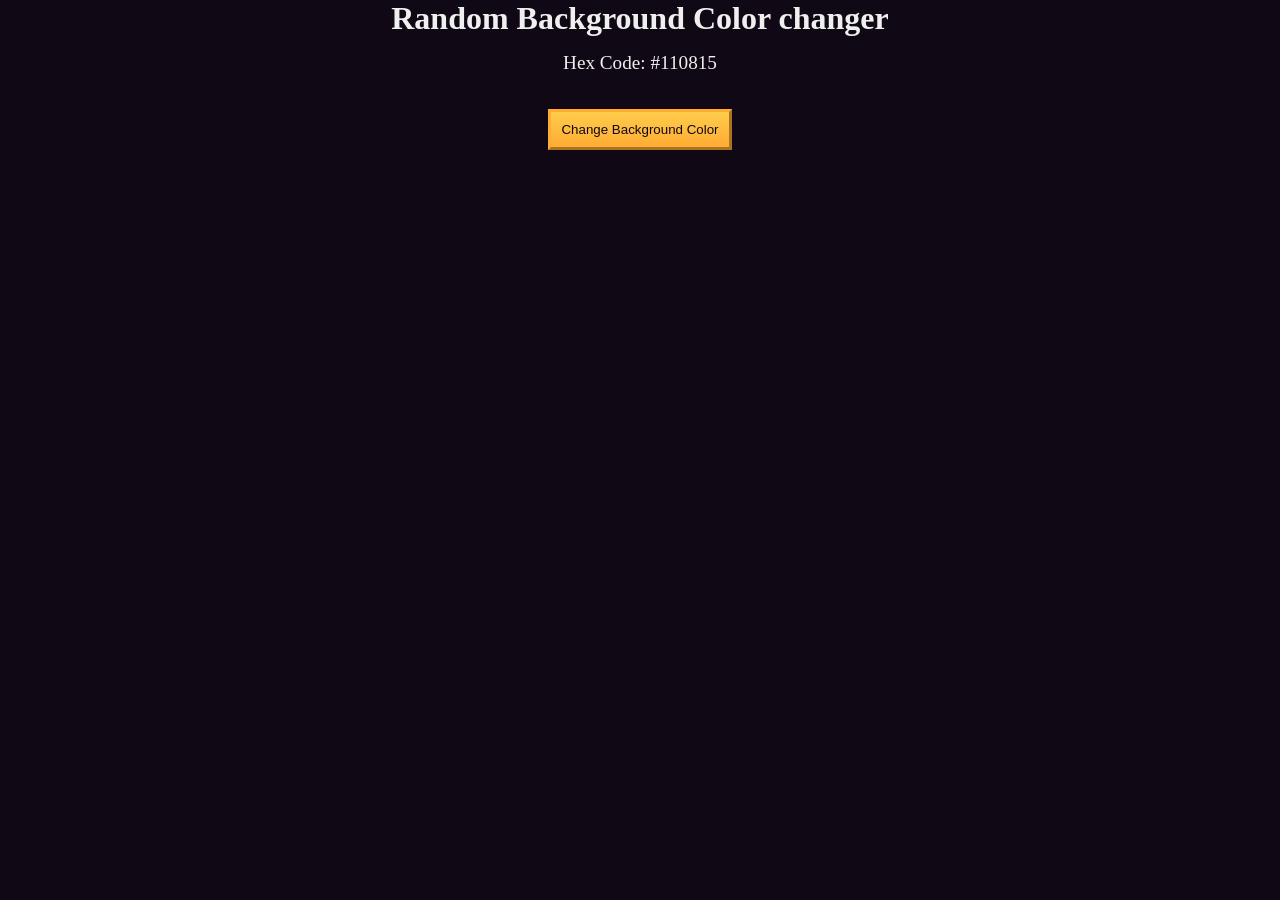
<file: debugging/index.html>
<!doctype html>
<html lang="en">
  <head>
    <meta charset="UTF-8" />
    <meta name="viewport" content="width=device-width, initial-scale=1.0" />
    <title>Debug a random background color changer</title>
    <link rel="stylesheet" href="styles.css" />
  </head>

  <body>
    <h1>Random Background Color changer</h1>

    <main>
      <section class="bg-information-container">
        <p>Hex Code: <span id="bg-hex-code">#110815</span></p>
      </section>

      <button class="btn" id="btn">Change Background Color</button>
    </main>
    <script src="script.js"></script>
  </body>
</html>
</file>
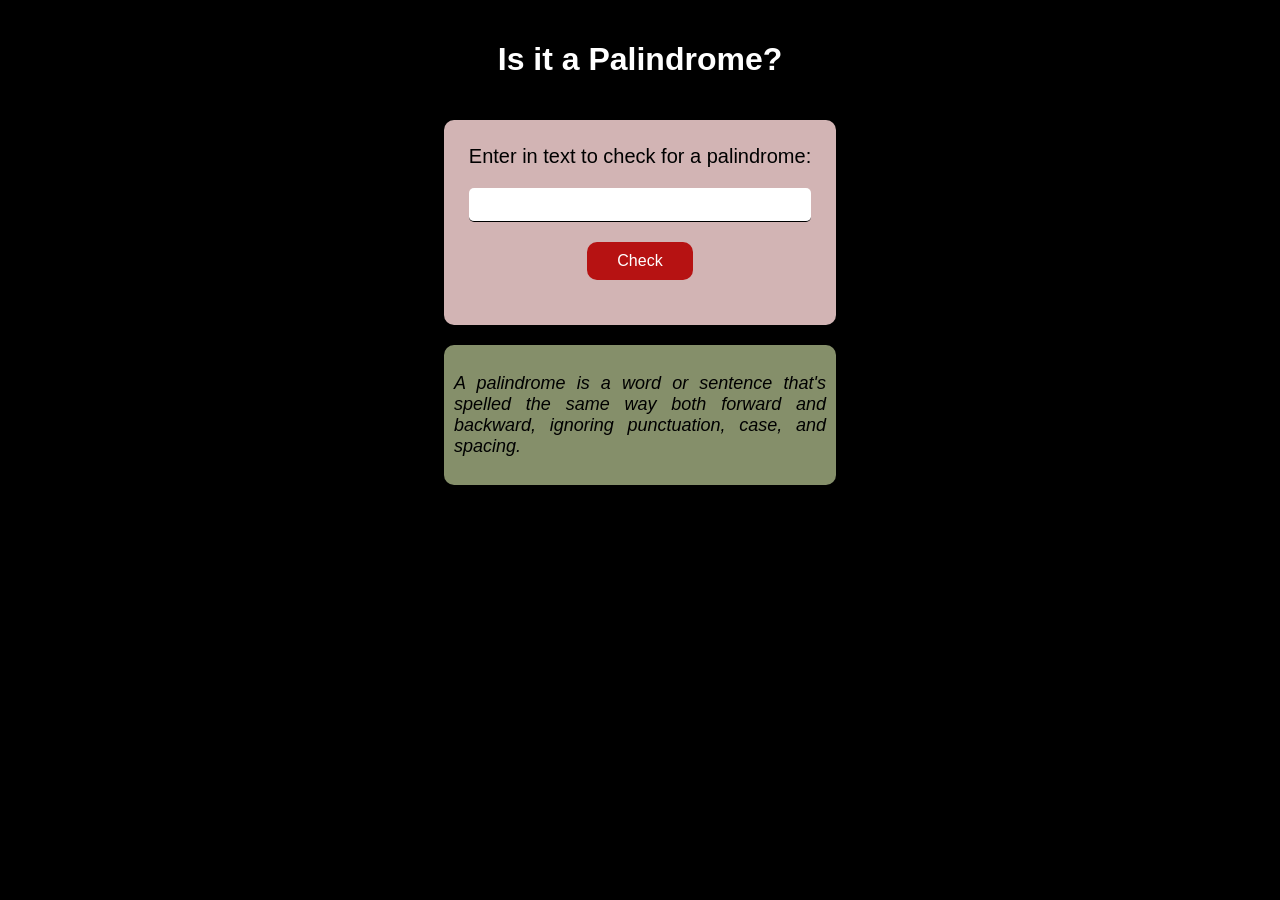
<file: basic-regex/palindrome-checker/index.html>
<!doctype html>
<html lang="en">
  <head>
    <meta charset="UTF-8" />
    <meta name="viewport" content="width=device-width, initial-scale=1.0" />
    <link rel="stylesheet" href="./styles.css" />
    <title>Palindrome Checker</title>
  </head>
  <body>
    <main class="container">
      <h1>Is it a Palindrome?</h1>
      <div class="palindrom-div">
        <label class="palindrom-class" for="text-input"
          >Enter in text to check for a palindrome:
        </label>
        <input class="palindrom-input" id="text-input" type="text" />
        <button class="palindrom-button" id="check-btn" type="button">
          Check
        </button>
        <div class="palindrom-result" id="result"></div>
      </div>
      <div class="palindrom-info-div">
        <p class="palindrom-info">
          A palindrome is a word or sentence that's spelled the same way both
          forward and backward, ignoring punctuation, case, and spacing.
        </p>
      </div>
    </main>
    <script src="script.js"></script>
  </body>
</html>
</file>
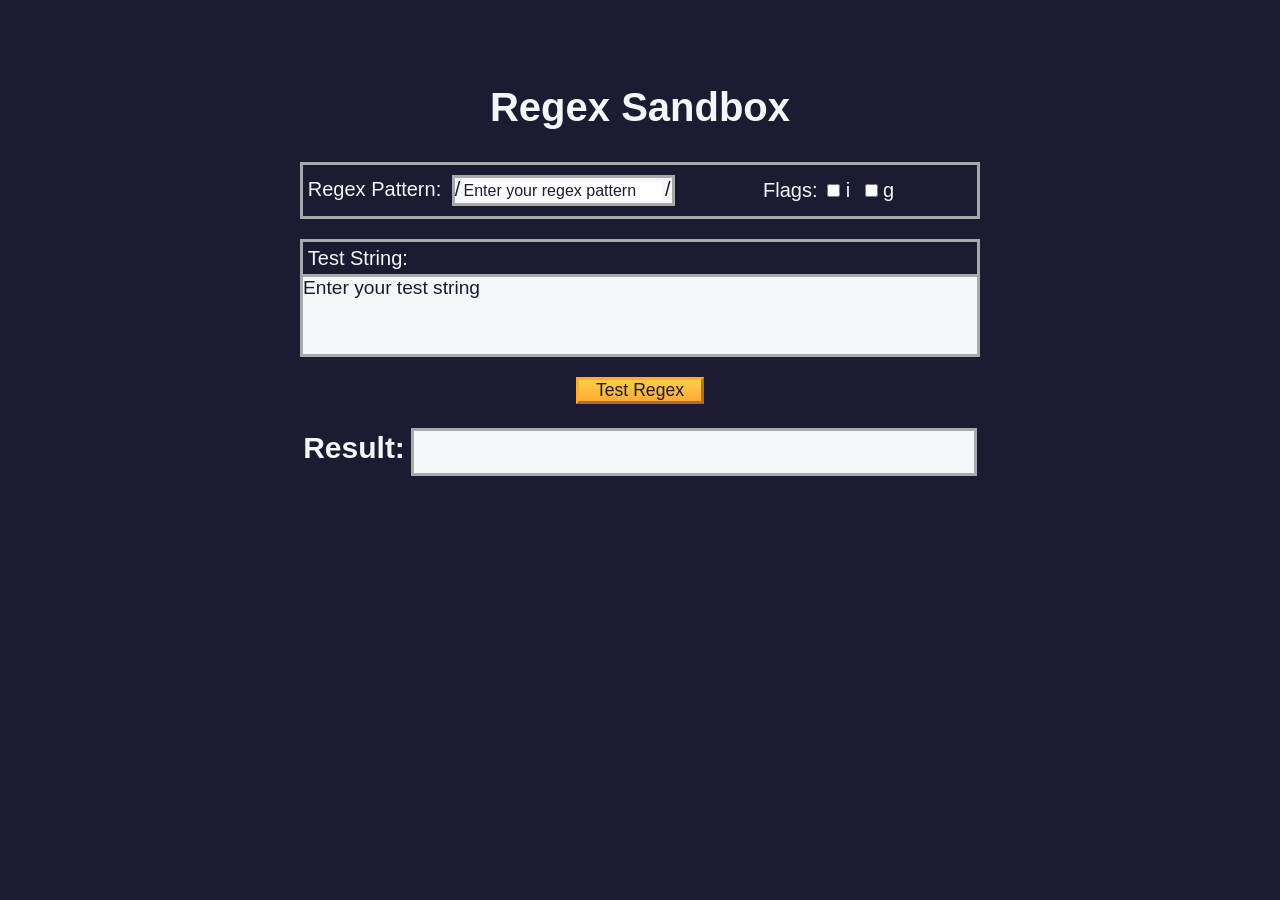
<file: basic-regex/regex-sandbox/index.html>
<!doctype html>
<html lang="en">
  <head>
    <meta charset="UTF-8" />
    <meta name="viewport" content="width=device-width, initial-scale=1.0" />
    <link rel="stylesheet" href="styles.css" />
    <title>Regex Sandbox</title>
  </head>

  <body>
    <h1>Regex Sandbox</h1>
    <main>
      <div id="regex-container">
        <label for="pattern"
          >Regex Pattern:
          <div id="pattern-container">
            /<input
              type="text"
              id="pattern"
              name="pattern"
              placeholder="Enter your regex pattern"
            />/
          </div>
        </label>
        <div id="flags-container">
          <p>Flags:</p>
          <label for="i">
            <input type="checkbox" name="flags" id="i" value="i" /> i
          </label>
          <label for="g">
            <input type="checkbox" name="flags" id="g" value="g" /> g
          </label>
        </div>
      </div>
      <div id="test-container">
        <p>Test String:</p>
        <div
          id="test-string"
          placeholder="Enter your test string"
          contenteditable="true"
        ></div>
      </div>
      <button class="btn" id="test-btn" type="button">Test Regex</button>
      <div id="result-container">
        <h2>Result:</h2>
        <p id="result"></p>
      </div>
    </main>
    <script src="script.js"></script>
  </body>
</html>
</file>
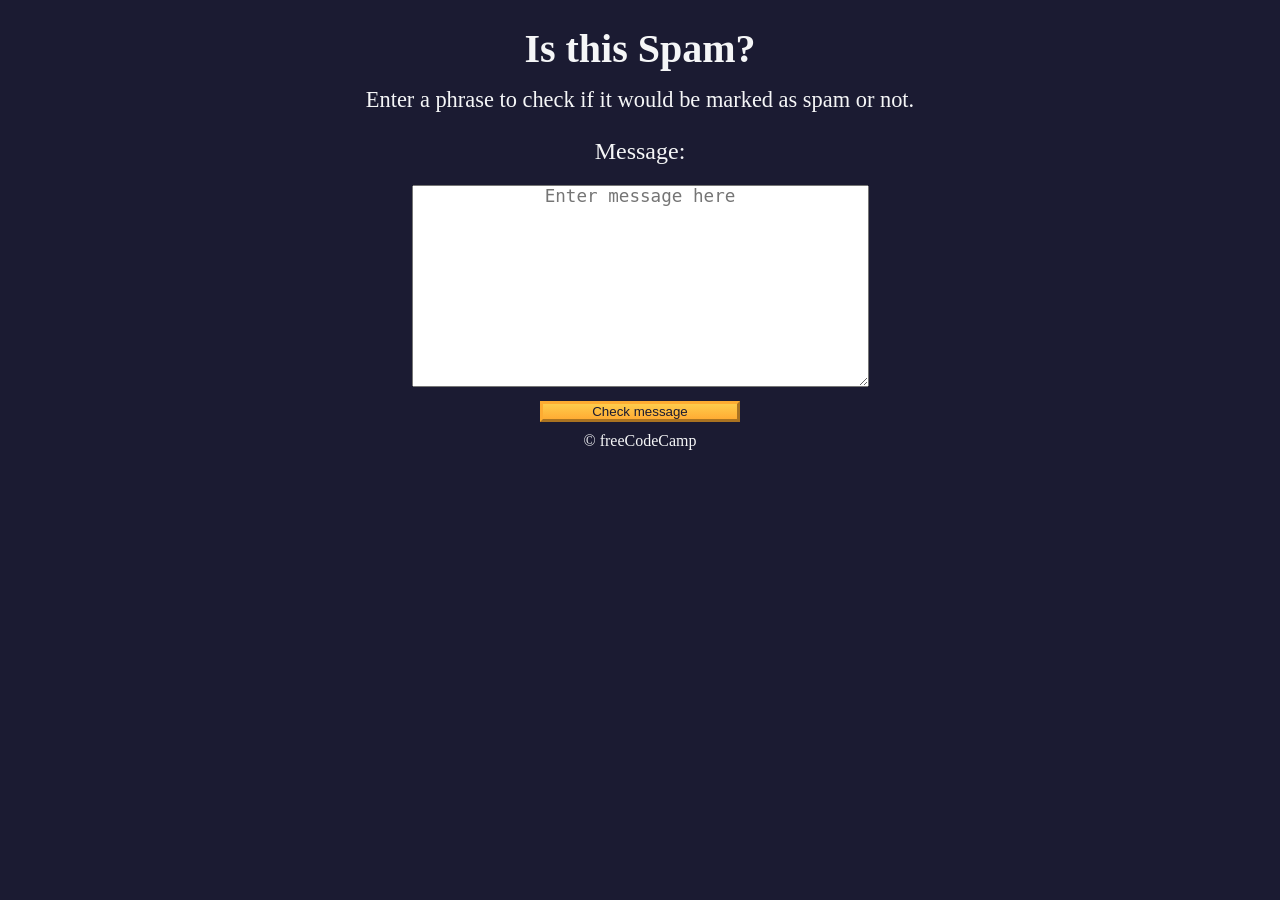
<file: basic-regex/spam-filter/index.html>
<!doctype html>
<html lang="en">
  <head>
    <meta charset="UTF-8" />
    <meta name="viewport" content="width=device-width" />
    <title>Learn Regular Expressions by Building a Spam Filter</title>
    <link rel="stylesheet" href="styles.css" />
  </head>

  <body>
    <header class="main-text">
      <h1 class="title">Is this Spam?</h1>
      <p class="description">
        Enter a phrase to check if it would be marked as spam or not.
      </p>
    </header>

    <main>
      <label class="message-label" for="message-input">Message: </label>
      <textarea
        placeholder="Enter message here"
        value=""
        type="text"
        name="message"
        id="message-input"
        rows="10"
        cols="40"
      ></textarea>
      <button class="btn" id="check-message-btn" type="button">
        Check message
      </button>
      <p id="result-message"></p>
    </main>

    <footer class="footer">&copy; freeCodeCamp</footer>
    <script src="spam-folter.js"></script>
  </body>
</html>
</file>
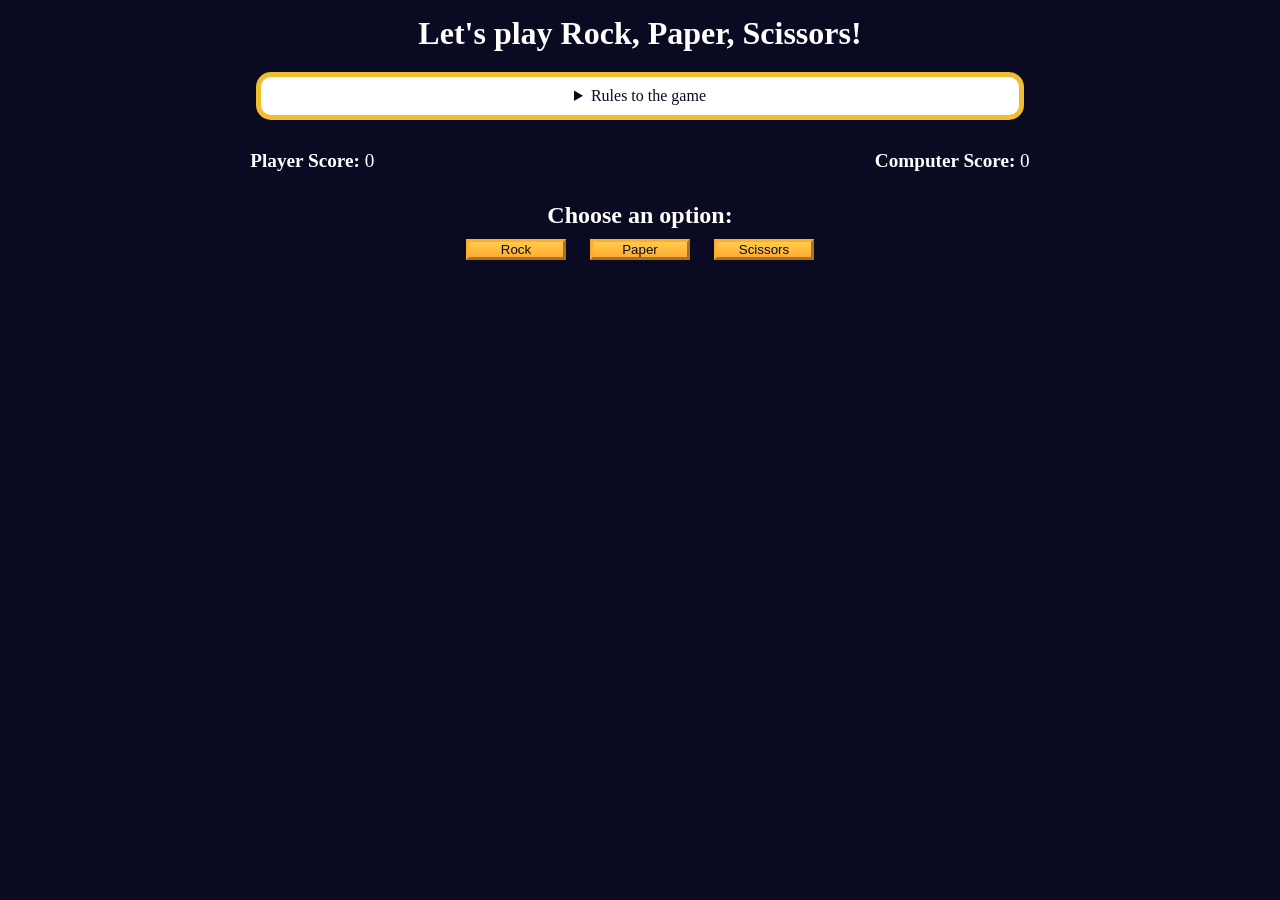
<file: dom -manipulation-and-events/ rock-paper-scissors-game/index.html>
<!doctype html>
<html lang="en">
  <head>
    <meta charset="UTF-8" />
    <meta name="viewport" content="width=device-width, initial-scale=1.0" />
    <title>Rock, Paper, Scissors game</title>
    <link rel="stylesheet" href="./styles.css" />
  </head>
  <body>
    <h1>Let's play Rock, Paper, Scissors!</h1>
    <main>
      <details class="rules-container">
        <summary>Rules to the game</summary>

        <p>You will be playing against the computer.</p>
        <p>You can choose between Rock, Paper, and Scissors.</p>
        <p>The first one to three points wins.</p>

        <p>Here are the rules to getting a point in the game:</p>
        <ul>
          <li>Rock beats Scissors</li>
          <li>Scissors beats Paper</li>
          <li>Paper beats Rock</li>
        </ul>
        <p>
          If the player and computer choose the same option (e.g., Paper and
          Paper), then no one gets the point.
        </p>
      </details>

      <div class="score-container">
        <strong
          >Player Score: <span class="score" id="player-score">0</span></strong
        >
        <strong
          >Computer Score:
          <span class="score" id="computer-score">0</span></strong
        >
      </div>

      <section class="options-container">
        <h2>Choose an option:</h2>
        <div class="btn-container">
          <button id="rock-btn" class="btn">Rock</button>
          <button id="paper-btn" class="btn">Paper</button>
          <button id="scissors-btn" class="btn">Scissors</button>
        </div>
      </section>

      <div class="results-container">
        <p id="results-msg"></p>
        <p id="winner-msg"></p>
        <button class="btn" id="reset-game-btn">Play again?</button>
      </div>
    </main>
    <script src="./script.js"></script>
  </body>
</html>
</file>
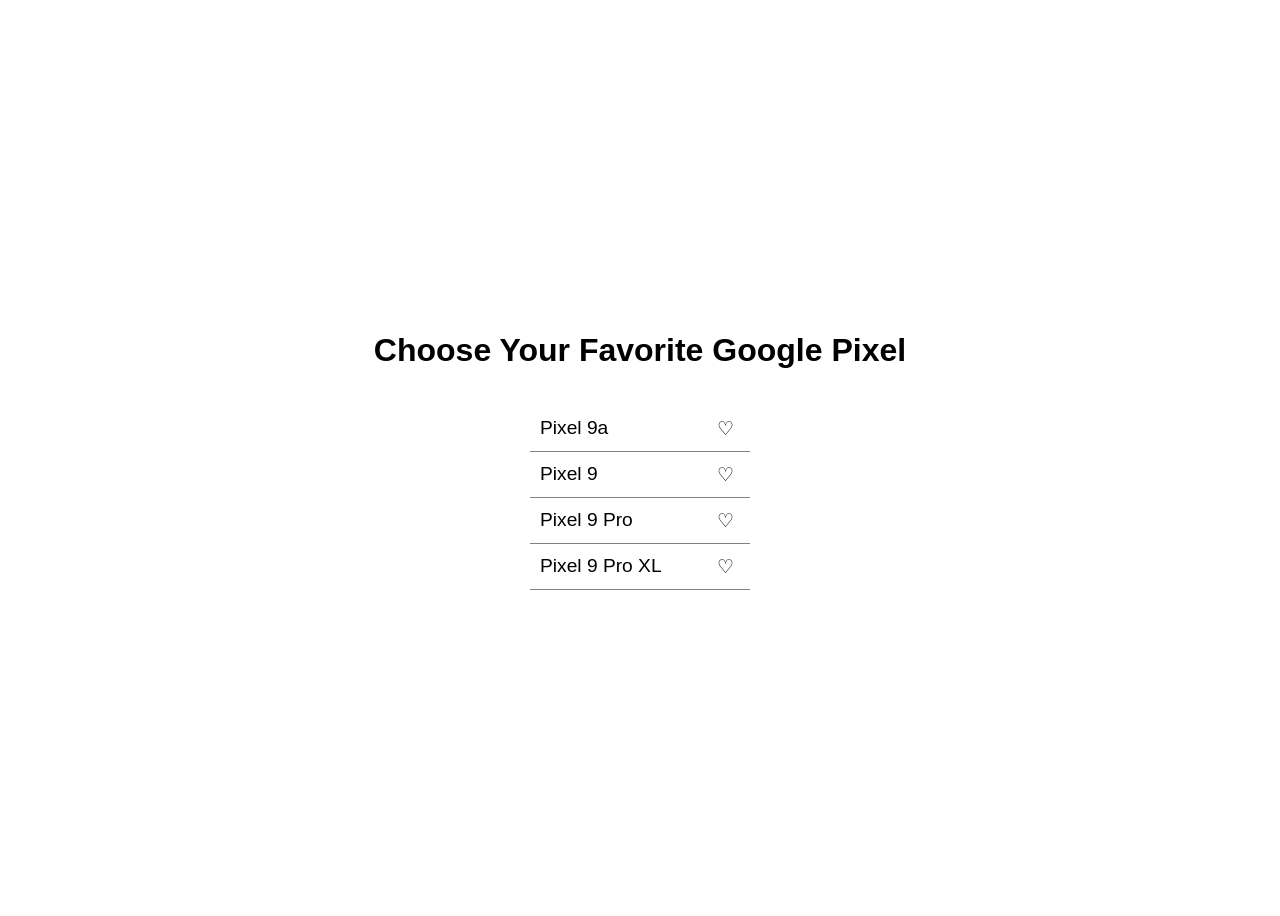
<file: dom -manipulation-and-events/emoji-reactor/index.html>
<!doctype html>
<html lang="en">
  <head>
    <meta charset="UTF-8" />
    <meta name="viewport" content="width=device-width, initial-scale=1.0" />
    <title>Emoji Reactor</title>
    <link rel="stylesheet" href="styles.css" />
  </head>
  <body>
    <main>
      <h1>Choose Your Favorite Google Pixel</h1>
      <ul class="item-list">
        <li>Pixel 9a<button class="favorite-icon">&#9825</button></li>
        <li>Pixel 9<button class="favorite-icon">&#9825</button></li>
        <li>Pixel 9 Pro<button class="favorite-icon">&#9825</button></li>
        <li>Pixel 9 Pro XL<button class="favorite-icon">&#9825</button></li>
      </ul>
  </main>
    <script src="script.js"></script>
  </body>
</html>
</file>
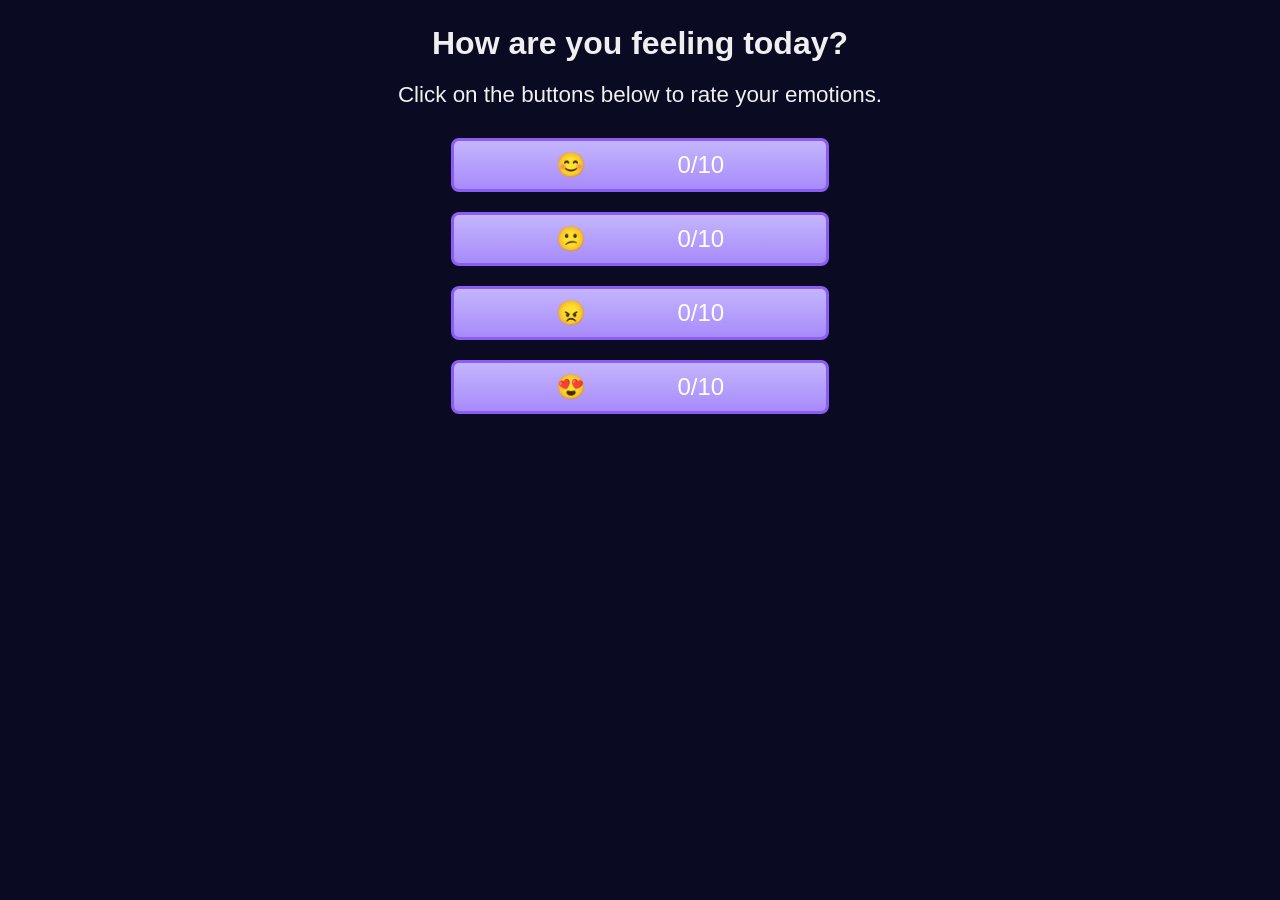
<file: dom -manipulation-and-events/favorite-icon-toggler/index.html>
<!doctype html>
<html lang="en">
  <head>
    <meta charset="UTF-8" />
    <meta name="viewport" content="width=device-width, initial-scale=1.0" />
    <title>Emoji Reactor</title>
    <link rel="stylesheet" href="styles.css" />
  </head>
  <body>
    <main>
      <h1 class="title">How are you feeling today?</h1>

      <p class="description">
        Click on the buttons below to rate your emotions.
      </p>
      <div class="btn-container">
        <button id="happy-btn" class="emoji-btn" aria-label="Happy face emoji">
          <span role="img" aria-hidden="true">😊</span>
          <span class="count">0/10</span>
        </button>
        <button
          id="confused-btn"
          class="emoji-btn"
          aria-label="Confused face emoji"
        >
          <span role="img" aria-hidden="true">😕</span>
          <span class="count">0/10</span>
        </button>
        <button id="sad-btn" class="emoji-btn" aria-label="Angry face emoji">
          <span role="img" aria-hidden="true">😠</span>
          <span class="count">0/10</span>
        </button>
        <button
          id="loving-btn"
          class="emoji-btn"
          aria-label="Loving face emoji"
        >
          <span role="img" aria-hidden="true">😍</span>
          <span class="count">0/10</span>
        </button>
      </div>
    </main>
    <script src="script.js"></script>
  </body>
</html>
</file>
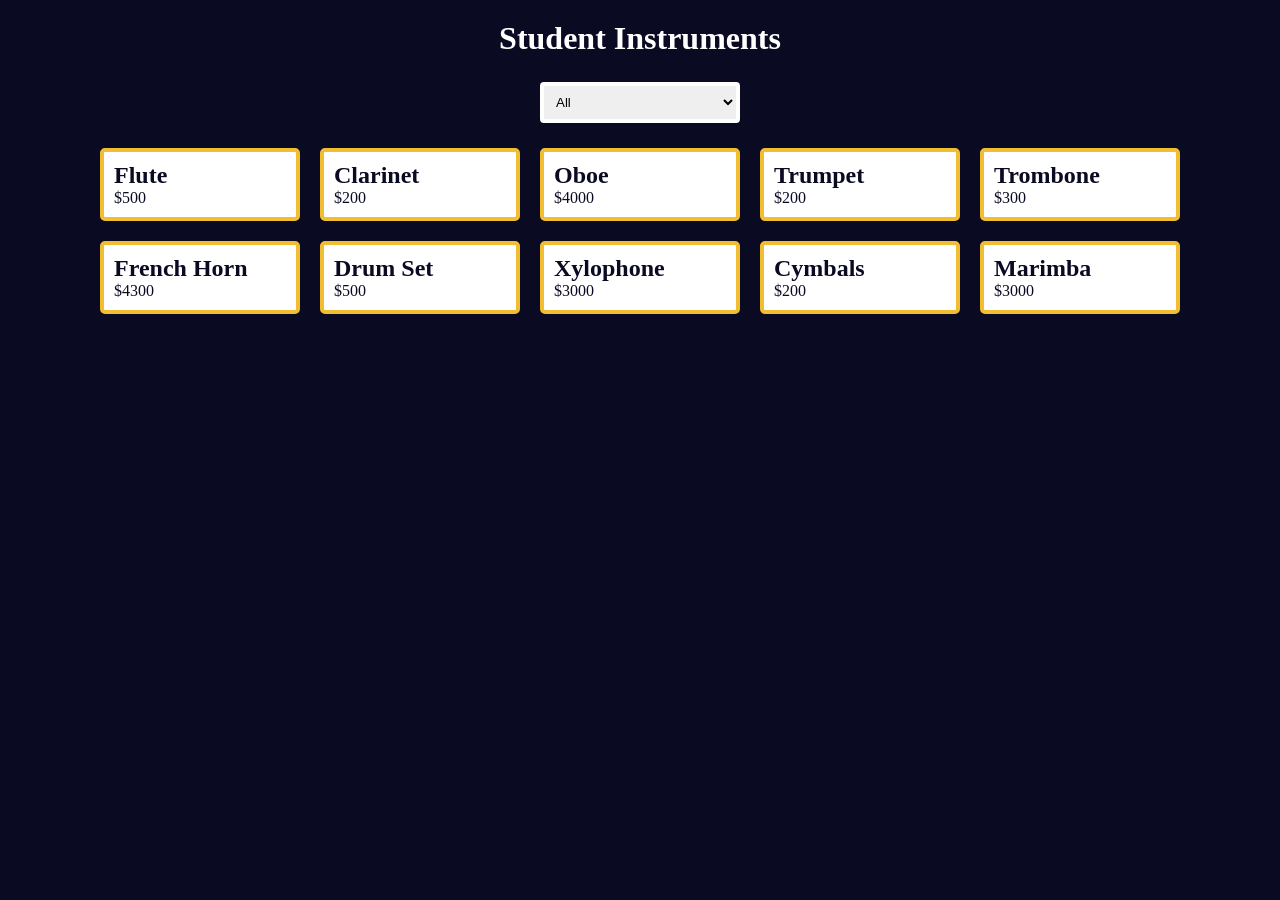
<file: dom -manipulation-and-events/music-instrument-filter/index.html>
<!doctype html>
<html lang="en">
  <head>
    <meta charset="UTF-8" />
    <meta name="viewport" content="width=device-width, initial-scale=1.0" />
    <title>Music Instruments product page</title>
    <link rel="stylesheet" href="./styles.css" />
  </head>
  <body>
    <h1>Student Instruments</h1>

    <main>
      <select class="select-container">
        <option id="all" value="all">All</option>
        <option id="woodwinds" value="woodwinds">Woodwinds</option>
        <option id="brass" value="brass">Brass</option>
        <option id="percussion" value="percussion">Percussion</option>
      </select>

      <div class="products-container">
        <div class="card">
          <h2>Flute</h2>
          <p>$500</p>
        </div>
        <div class="card">
          <h2>Clarinet</h2>
          <p>$200</p>
        </div>
        <div class="card">
          <h2>Oboe</h2>
          <p>$4000</p>
        </div>

        <div class="card">
          <h2>Trumpet</h2>
          <p>$200</p>
        </div>
        <div class="card">
          <h2>Trombone</h2>
          <p>$300</p>
        </div>
        <div class="card">
          <h2>French Horn</h2>
          <p>$4300</p>
        </div>

        <div class="card">
          <h2>Drum Set</h2>
          <p>$500</p>
        </div>
        <div class="card">
          <h2>Xylophone</h2>
          <p>$3000</p>
        </div>
        <div class="card">
          <h2>Cymbals</h2>
          <p>$200</p>
        </div>
        <div class="card">
          <h2>Marimba</h2>
          <p>$3000</p>
        </div>
      </div>
    </main>
    <script src="./script.js"></script>
  </body>
</html>
</file>
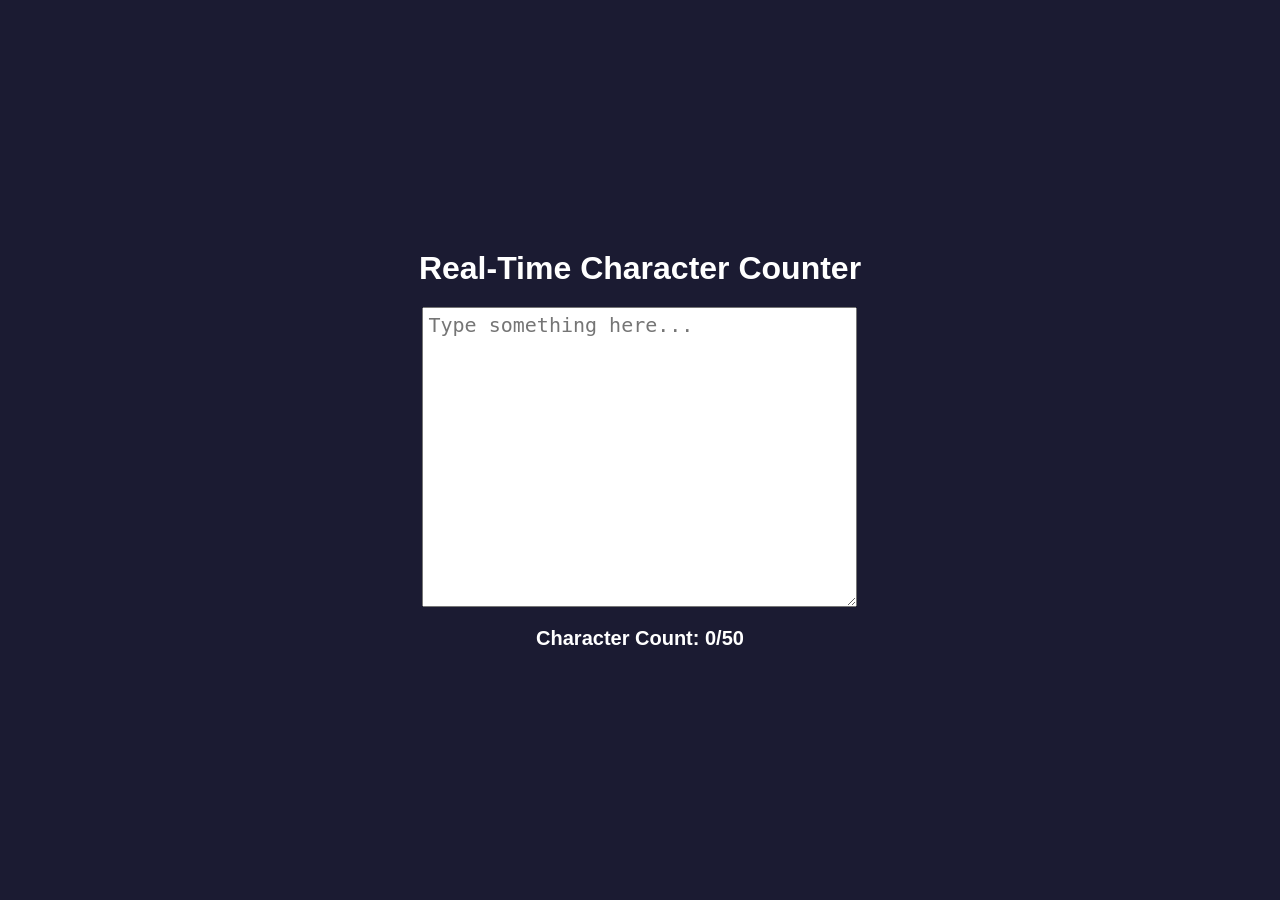
<file: dom -manipulation-and-events/real-time-counter/index.html>
<!doctype html>
<html lang="en">
  <head>
    <meta charset="UTF-8" />
    <meta name="viewport" content="width=device-width, initial-scale=1.0" />
    <title>Real-Time Counter</title>
    <link rel="stylesheet" href="styles.css" />
  </head>
  <body>
    <div class="container">
      <h1>Real-Time Character Counter</h1>
      <textarea id="text-input" placeholder="Type something here..."></textarea>
      <p id="char-count">Character Count: 0/50</p>
    </div>

    <script src="script.js"></script>
  </body>
</html>
</file>
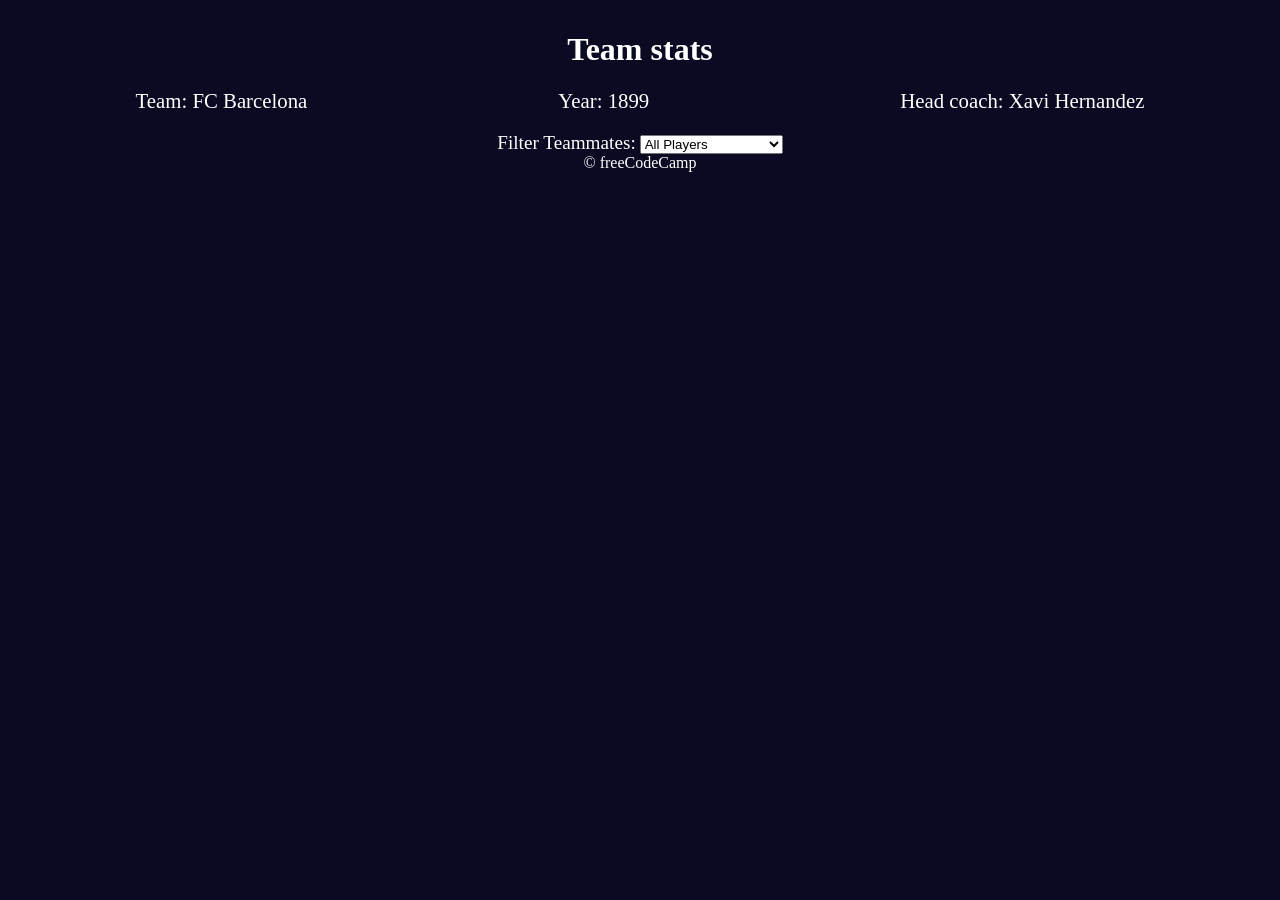
<file: dom -manipulation-and-events/set-of-football-team-cards/index.html>
<!doctype html>
<html lang="en">
  <head>
    <meta charset="UTF-8" />
    <meta http-equiv="X-UA-Compatible" content="IE=edge" />
    <meta name="viewport" content="width=device-width, initial-scale=1.0" />
    <title>Build a Set of Football Team Cards</title>
    <link rel="stylesheet" href="styles.css" />
  </head>
  <body>
    <h1 class="title">Team stats</h1>
    <main>
      <div class="team-stats">
        <p>Team: <span id="team"></span></p>
        <p>Year: <span id="year"></span></p>
        <p>Head coach: <span id="head-coach"></span></p>
      </div>
      <label class="options-label" for="players">Filter Teammates:</label>
      <select name="players" id="players">
        <option value="all">All Players</option>
        <option value="forward">Position Forward</option>
        <option value="midfielder">Position Midfielder</option>
        <option value="defender">Position Defender</option>
        <option value="goalkeeper">Position Goalkeeper</option>
      </select>
      <div class="cards" id="player-cards"></div>
    </main>
    <footer>&copy; freeCodeCamp</footer>
    <script src="./script.js"></script>
  </body>
</html>
</file>
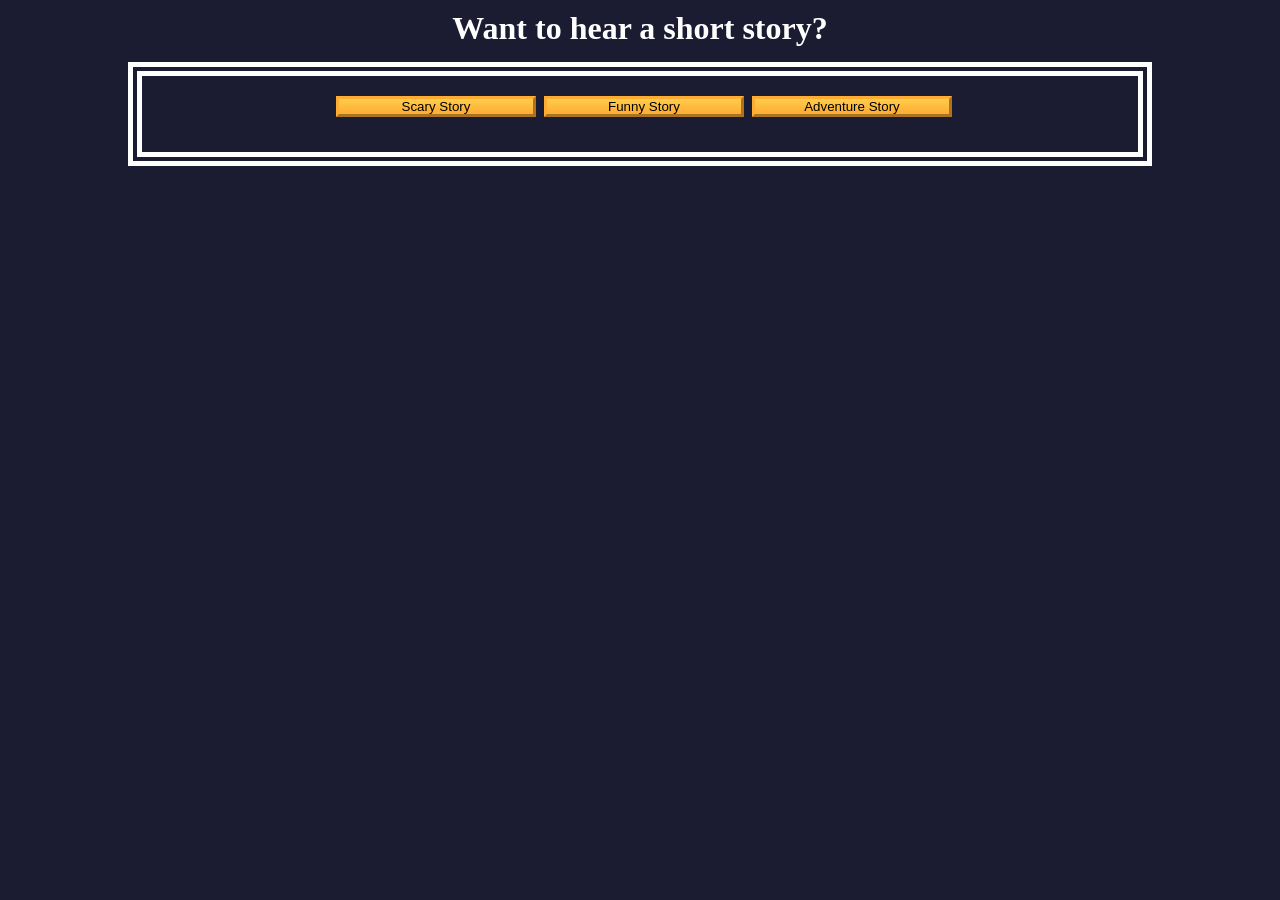
<file: dom -manipulation-and-events/storytelling-app/index.html>
<!doctype html>
<html lang="en">
  <head>
    <meta charset="UTF-8" />
    <meta name="viewport" content="width=device-width, initial-scale=1.0" />
    <title>Storytelling App</title>
    <link rel="stylesheet" href="styles.css" />
  </head>

  <body>
    <h1>Want to hear a short story?</h1>

    <main class="story-container">
      <div class="btn-container">
        <button class="btn" id="scary-btn">Scary Story</button>
        <button class="btn" id="funny-btn">Funny Story</button>
        <button class="btn" id="adventure-btn">Adventure Story</button>
      </div>
      <p id="result"></p>
    </main>
    <script src="script.js"></script>
  </body>
</html>
</file>
<file: debugging/styles.css>
*,
*::before,
*::after {
    margin: 0;
    padding: 0;
    box-sizing: border-box;
}

:root {
    --yellow: #f1be32;
    --golden-yellow: #feac32;
    --dark-purple: #110815;
    --light-grey: #efefef;
}

body {
    background-color: var(--dark-purple);
    color: var(--light-grey);
    text-align: center;
}

.bg-information-container {
    margin: 15px 0 25px;
    font-size: 1.2rem;
}

.btn {
    cursor: pointer;
    padding: 10px;
    margin: 10px;
    color: var(--dark-purple);
    background-color: var(--golden-yellow);
    background-image: linear-gradient(#fecc4c, #ffac33);
    border-color: var(--golden-yellow);
    border-width: 3px;
}

.btn:hover {
    background-image: linear-gradient(#ffcc4c, #f89808);
}
</file>
<file: basic-regex/palindrome-checker/styles.css>
body{
   background: #000;
   color: #FFF;
   font-family: Arial, Helvetica, sans-serif;

}
.container {
   margin-top: 20px;
   display: flex;
   flex-direction: column;
   align-items: center;
   gap: 20px;


}
.palindrom-div {
   display: flex;
   text-align: center;
   flex-direction: column;
   gap: 20px;
   background-color: #d2b4b4;
   border-radius: 10px;
   padding: 25px;
   color: #000;
}
.palindrom-class {
   font-size: 20px;
}
.palindrom-input {
   padding: 5px;
   font-size: 20px;
   border: none;
   border-bottom: #000 solid 1px;
   border-radius: 5px;

}
.palindrom-button {
   cursor: pointer;
   font-size: 16px;
   background-color: #b61212;
   color: #FFF;
   border-radius: 10px;
   border: none;
   padding: 10px 30px;
   width: fit-content;
   margin: 0 auto;

}
.palindrom-result {
   display: flex;
   text-align: center;
   justify-content: center;
}
.palindrom-info-div {
  max-width: 372px;
  background-color: #858f6a;
  border-radius: 10px;
  padding: 10px;
}
.palindrom-info {
   text-align: justify;
   color: #000;
   font-style: italic;
   font-size: 18px;
}
</file>
<file: basic-regex/regex-sandbox/styles.css>
*,
*::before,
*::after {
    box-sizing: border-box;
    margin: 0;
    padding: 0;
}

:root {
    --dark-grey: #1b1b32;
    --light-grey: #f5f6f7;
    --golden-yellow: #fecc4c;
    --yellow: #ffcc4c;
    --gold: #feac32;
    --orange: #ffac33;
    --dark-orange: #f89808;
    --border: 0.2rem solid darkgrey;
    --padding: 0.3rem;
}

body {
    background-color: var(--dark-grey);
    color: var(--light-grey);
    font-size: 20px;
    font-family: "Lato", Helvetica, Arial, sans-serif;
    padding: 5px;
}

h1 {
    margin: 5rem auto 2rem;
    text-align: center;
}

p {
    padding: var(--padding);
}

#regex-container {
    max-width: 680px;
    margin: 20px auto;
    display: flex;
    justify-content: center;
    align-items: center;
    border: var(--border);
}

#regex-container>label {
    padding: var(--padding);
    flex: 1 1 auto;
}

#pattern-container {
    display: inline-block;
    color: var(--dark-grey);
    background-color: var(--light-grey);
    margin: 5px;
    border: var(--border);
}

#pattern {
    margin: 0.2rem;
    border: 0;
    font-size: 1rem;
    width: calc(100% - 1.2rem);
}

#pattern:focus {
    outline: none;
}

#flags-container {
    display: flex;
    align-items: center;
    flex: 1 1 auto;
}

#flags-container>label {
    padding: var(--padding);
    margin-right: 0.3rem;
}

#test-container {
    max-width: 680px;
    margin: 20px auto;
    display: flex;
    flex-direction: column;
    flex: 0 0 auto;
    border: var(--border);
}

#test-string {
    background-color: var(--light-grey);
    min-height: 5rem;
    color: var(--dark-grey);
    border-top: var(--border);
    font-size: 1.2rem;
}

[contenteditable=true]:empty:before {
    content: attr(placeholder);
    pointer-events: none;
    color: var(--dark-grey);
}

::placeholder {
    color: var(--dark-grey);
}


button {
    display: block;
    cursor: pointer;
    width: 8rem;
    margin: 0.2rem auto;
    color: var(--dark-grey);
    background-color: var(--gold);
    background-image: linear-gradient(var(--golden-yellow), var(--orange));
    border-color: var(--gold);
    border-width: 0.2rem;
    font-size: 1.1rem;
}

.btn:hover {
    background-image: linear-gradient(var(--yellow), var(--dark-orange));
}

#result-container {
    max-width: 680px;
    margin: 20px auto;
    display: flex;
    justify-content: center;
    align-items: center;
}

h2 {
    align-self: flex-start;
    margin: 0.4rem 0.2rem 0.2rem;
    flex: 0 1 auto;
}

#result {
    color: var(--dark-grey);
    background-color: var(--light-grey);
    font-size: 1.5rem;
    flex: 1 1 auto;
    margin: 0.2rem;
    border: var(--border);
    min-height: 3rem;
}

.highlight {
    background-color: lightgreen;
}
</file>
<file: basic-regex/spam-filter/styles.css>
*,
*::before,
*::after {
  box-sizing: border-box;
  margin: 0;
  padding: 0;
}

:root {
  --dark-grey: #1b1b32;
  --light-grey: #f5f6f7;
  --golden-yellow: #fecc4c;
  --yellow: #ffcc4c;
  --gold: #feac32;
  --orange: #ffac33;
  --dark-orange: #f89808;
}

body {
  background-color: var(--dark-grey);
  color: var(--light-grey);
}

body,
#message-input:placeholder-shown {
  text-align: center;
}

textarea {
  max-width: 90%;
}

.main-text {
  margin: 25px 0;
}

.title {
  font-size: 2.5rem;
}

.description {
  margin-top: 15px;
  font-size: 1.4rem;
}

.message-label {
  display: block;
  margin-bottom: 20px;
  font-size: 1.5rem;
}

#message-input:placeholder-shown,
textarea {
  font-size: 1.1rem;
}

.btn {
  display: block;
  cursor: pointer;
  width: 200px;
  margin: 10px auto;
  color: var(--dark-grey);
  background-color: var(--gold);
  background-image: linear-gradient(var(--golden-yellow), var(--orange));
  border-color: var(--gold);
  border-width: 3px;
}

.btn:hover {
  background-image: linear-gradient(var(--yellow), var(--dark-orange));
}

#result {
  font-size: 2rem;
  margin: 20px 0;
}

.footer {
  margin-top: 10px;
}
</file>
<file: dom -manipulation-and-events/ rock-paper-scissors-game/styles.css>
*,
*::before,
*::after {
  margin: 0;
  padding: 0;
  box-sizing: border-box;
}

:root {
  --very-dark-blue: #0a0a23;
  --white: #ffffff;
  --yellow: #f1be32;
  --golden-yellow: #feac32;
}

body {
  background-color: var(--very-dark-blue);
  text-align: center;
  color: var(--white);
}

h1 {
  margin: 15px 0 20px;
}

.btn {
  cursor: pointer;
  width: 100px;
  margin: 10px;
  color: var(--very-dark-blue);
  background-color: var(--golden-yellow);
  background-image: linear-gradient(#fecc4c, #ffac33);
  border-color: var(--golden-yellow);
  border-width: 3px;
}

.btn:hover {
  background-image: linear-gradient(#ffcc4c, #f89808);
}

.rules-container {
  padding: 10px 0;
  margin: auto;
  border-radius: 15px;
  border: 5px solid var(--yellow);
  background-color: var(--white);
  color: var(--very-dark-blue);
}

.rules-container ul {
  list-style-type: none;
}

.rules-container p {
  margin: 10px 0;
}

@media (min-width: 760px) {
  .rules-container {
    width: 60%;
  }
}

.score-container {
  display: flex;
  justify-content: space-around;
  margin: 30px 0;
  font-size: 1.2rem;
}

.score {
  font-weight: 500;
}

.results-container {
  font-size: 1.3rem;
  margin: 15px 0;
}

#winner-msg {
  margin-top: 25px;
}

#reset-game-btn {
  display: none;
  margin: 20px auto;
}
</file>
<file: dom -manipulation-and-events/emoji-reactor/styles.css>
body{
    display: flex;
    height: 100vh;
    justify-content: center;
    align-items: center;
    flex-direction: column;
    font-family: Arial, sans-serif;

}

main{
    display: flex;
    align-items: center;
    flex-direction: column;
}

h1 {
    font-size: 2em;
}

.item-list {
        padding-inline-start: 0px;

}
li{
    display: flex;
    list-style: none;
    border-bottom: 1px solid grey;
    width: 200px;
    justify-content: space-between;
    align-items: center;
    padding: 10px;
    font-size: 1.2em;
}

.favorite-icon {
    background-color: transparent;
    border: none;
    font-size: 1.2rem;
    cursor: pointer;
}

.filled {
    color: red;
}

span {
    cursor: pointer;
}
</file>
<file: dom -manipulation-and-events/favorite-icon-toggler/styles.css>
*,
*::before,
*::after {
  box-sizing: border-box;
  margin: 0;
  padding: 0;
}

:root {
  --light-grey: #efefef;
  --white: #ffffff;
  --very-dark-blue: #0a0a23;
  --light-purple: #a78bfa;
  --very-light-purple: #c4b5fd;
  --purple: #8b5cf6;
}

body {
  background-color: var(--very-dark-blue);
  color: var(--light-grey);
  font-family: sans-serif;
}

main {
  text-align: center;
  padding: 10px;
}

.btn-container,
button {
  display: flex;
  justify-content: space-evenly;
  align-items: center;
}

.btn-container {
  flex-direction: column;
}

.emoji-btn {
  width: 70%;
  cursor: pointer;
  color: var(--white);
  background-color: var(--light-purple);
  background-image: linear-gradient(
    to bottom,
    var(--very-light-purple),
    var(--light-purple)
  );
  border: 3px solid var(--purple);
  border-radius: 8px;
  padding: 10px;
  font-size: 1.5rem;
  margin: 10px 0;
  transition: background-color 0.3s ease, transform 0.2s ease;
}

@media (min-width: 768px) {
  .emoji-btn {
    width: 30%;
  }
}

.emoji-btn:hover {
  background-color: var(--purple);
  background-image: none;
}

.title {
  margin-top: 15px;
  font-size: 2rem;
}

.description {
  font-size: 1.4rem;
  margin: 20px 0;
}
</file>
<file: dom -manipulation-and-events/music-instrument-filter/styles.css>
*,
*::before,
*::after {
  margin: 0;
  padding: 0;
  box-sizing: border-box;
}

:root {
  --dark-grey: #0a0a23;
  --white: #ffffff;
  --yellow: #f1be32;
}

body {
  background-color: var(--dark-grey);
  color: var(--white);
}

h1 {
  text-align: center;
  margin-top: 20px;
}

.select-container {
  display: block;
  margin: 25px auto;
  padding: 8px;
  border: 4px solid var(--white);
  border-radius: 4px;
  width: 200px;
}

.products-container {
  display: flex;
  flex-direction: column;
  flex-wrap: wrap;
  align-items: center;
  justify-content: center;
  gap: 20px;
}

@media (min-width: 760px) {
  .products-container {
    flex-direction: row;
  }
}

.card {
  background-color: var(--white);
  color: var(--dark-grey);
  border: 4px solid var(--yellow);
  border-radius: 5px;
  padding: 10px;
  width: 200px;
}
</file>
<file: dom -manipulation-and-events/real-time-counter/styles.css>
*,
*::before,
*::after {
    margin: 0;
    padding: 0;
    box-sizing: border-box;
}

:root {
    --dark-grey: #1b1b32;
    --black: #000;
    --white: #fff;
    --golden-yellow: #fecc4c;
    --yellow: #ffcc4c;
    --gold: #feac32;
    --orange: #ffac33;
    --dark-orange: #f89808;
}

body {
    background-color: var(--dark-grey);
    color: var(--white);
    height: 100vh;
    display: flex;
    flex-direction: column;
    align-items: center;
    justify-content: center;

}
.container{
    display: flex;
    flex-direction: column;
    align-items: center;
    gap: 20px;}
h1{
    font-family: Arial, Helvetica, sans-serif;
}

textarea{
    width: 435px;
    height: 300px;
    font-size: 20px;
    padding: 5px;
}

p {
    font-family: Arial, Helvetica, sans-serif;
    font-size: 20px;
    font-weight: bold;
}
</file>
<file: dom -manipulation-and-events/set-of-football-team-cards/styles.css>
*,
*::before,
*::after {
  box-sizing: border-box;
  margin: 0;
  padding: 0;
}

:root {
  --dark-grey: #0a0a23;
  --light-grey: #f5f6f7;
  --white: #ffffff;
  --black: #000;
}

body {
  background-color: var(--dark-grey);
  text-align: center;
  padding: 10px;
}

.title,
.options-label,
.team-stats,
footer {
  color: var(--white);
}

.title {
  margin: 1.3rem 0;
}

.team-stats {
  display: flex;
  justify-content: space-around;
  flex-wrap: wrap;
  font-size: 1.3rem;
  margin: 1.2rem 0;
}

.options-label {
  font-size: 1.2rem;
}

.cards {
  display: flex;
  flex-wrap: wrap;
  justify-content: center;
  align-items: center;
}

.player-card {
  background-color: var(--light-grey);
  padding: 1.3rem;
  margin: 1.2rem;
  width: 300px;
  border-radius: 15px;
}

@media (max-width: 768px) {
  .team-stats {
    flex-direction: column;
  }
}
</file>
<file: dom -manipulation-and-events/storytelling-app/styles.css>
*,
*::before,
*::after {
    margin: 0;
    padding: 0;
    box-sizing: border-box;
}

:root {
    --dark-grey: #1b1b32;
    --black: #000;
    --white: #fff;
    --golden-yellow: #fecc4c;
    --yellow: #ffcc4c;
    --gold: #feac32;
    --orange: #ffac33;
    --dark-orange: #f89808;
}

body {
    background-color: var(--dark-grey);
    color: var(--white);
}

h1,
#result {
    text-align: center;
}

h1 {
    margin: 10px 0 15px;
}

.story-container {
    margin: auto;
    padding: 10px;
    width: 80%;
    border-style: double;
    border-width: 14px;
    border-color: var(--white);
}

.btn-container {
    display: flex;
    flex-direction: column;
    justify-content: center;
    align-items: center;
}

@media (min-width: 760px) {
    .btn-container {
        flex-direction: row;
    }
}

#result {
    margin-top: 15px;
    font-size: 1.2rem;
    line-height: 30px;
}

.btn {
    cursor: pointer;
    width: 200px;
    margin: 10px 0 10px 0.5rem;
    color: var(--black);
    background-color: var(--gold);
    background-image: linear-gradient(var(--golden-yellow), var(--orange));
    border-color: var(--gold);
    border-width: 3px;
}

.btn:hover {
    background-image: linear-gradient(var(--yellow), var(--dark-orange));
}
</file>
